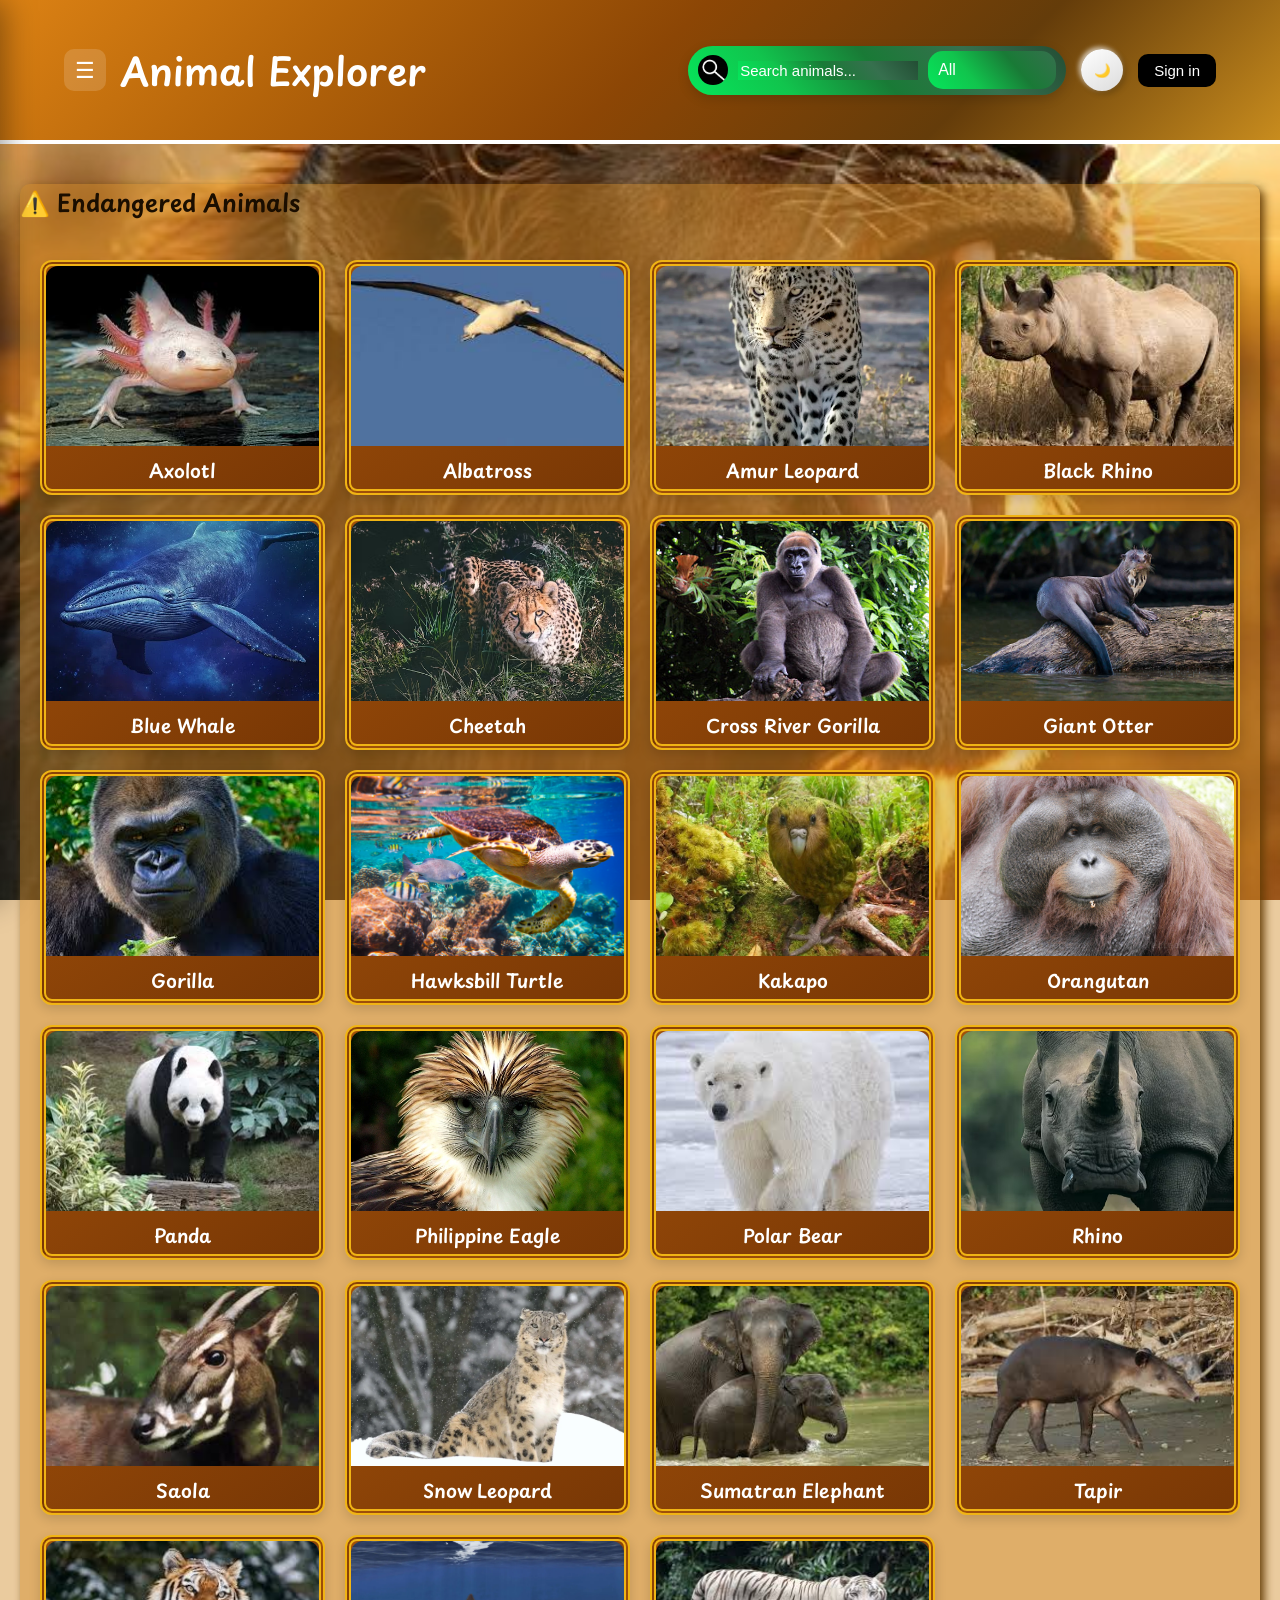
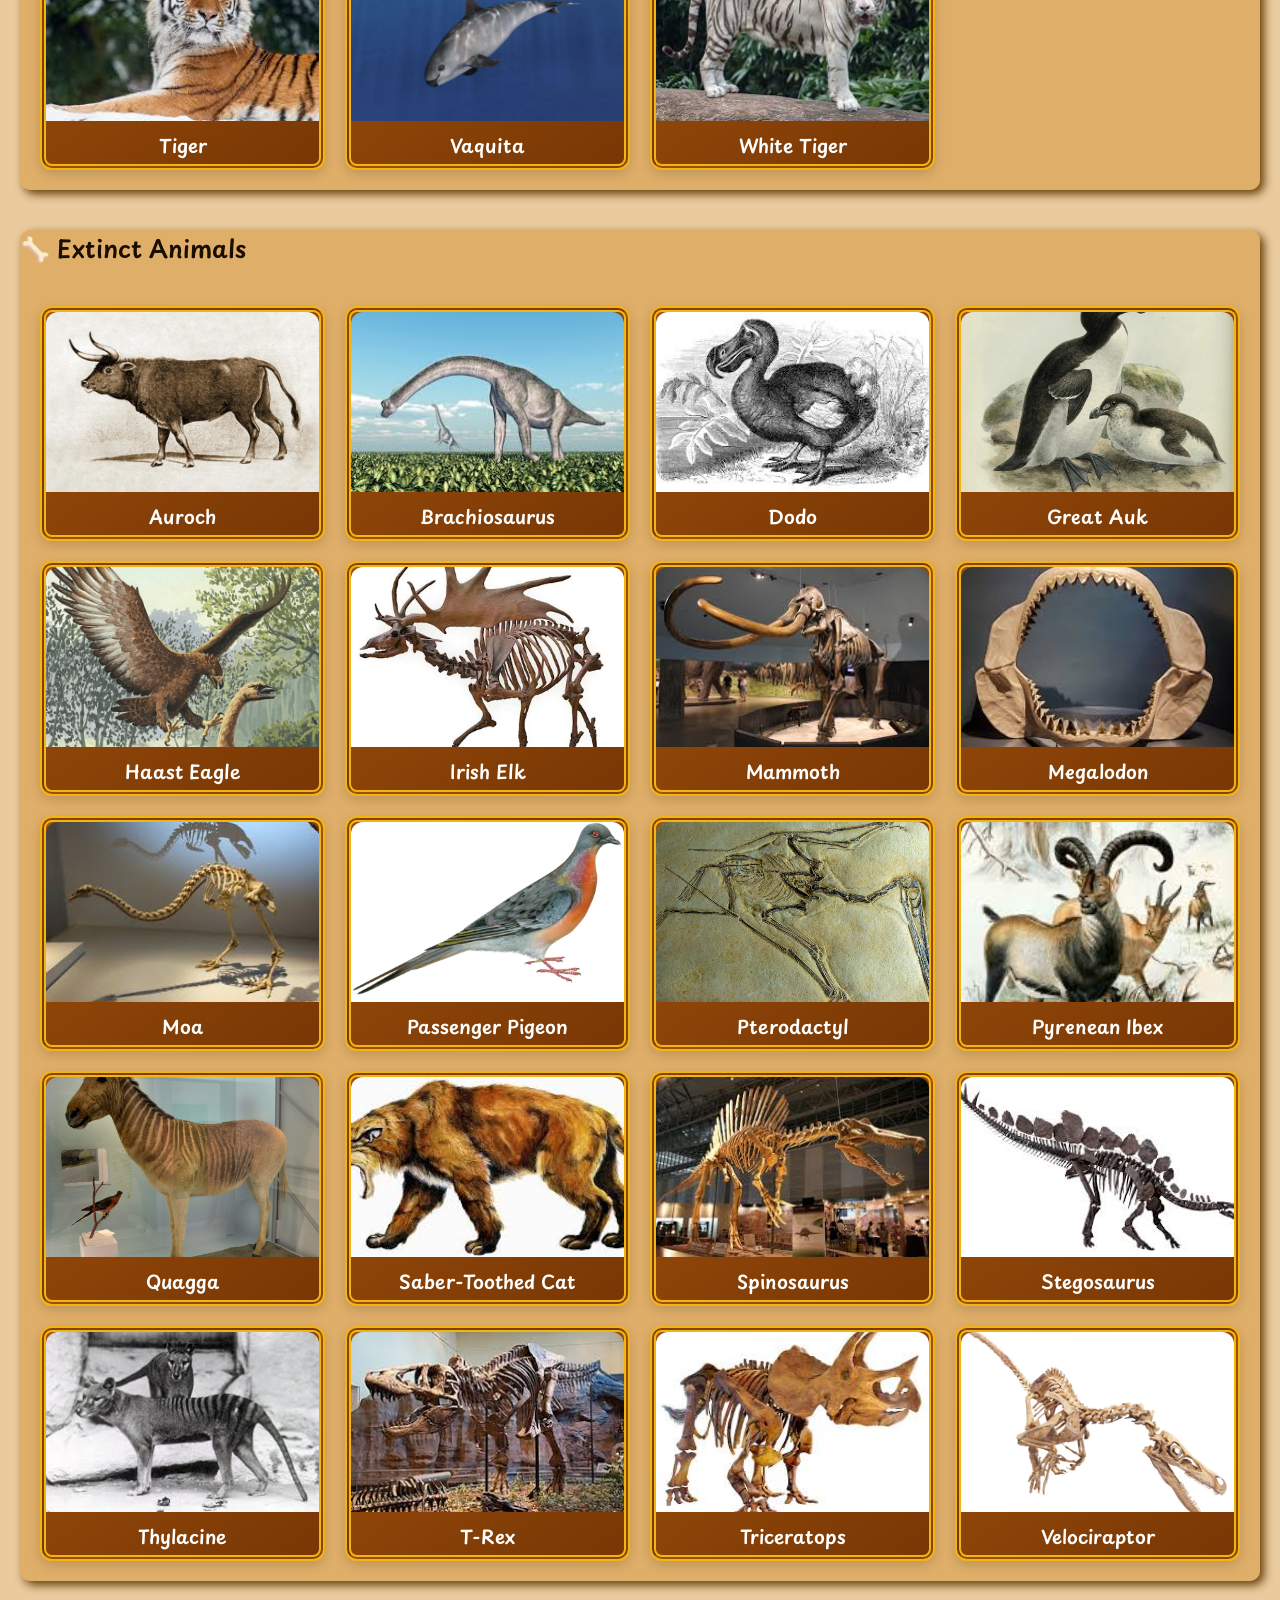
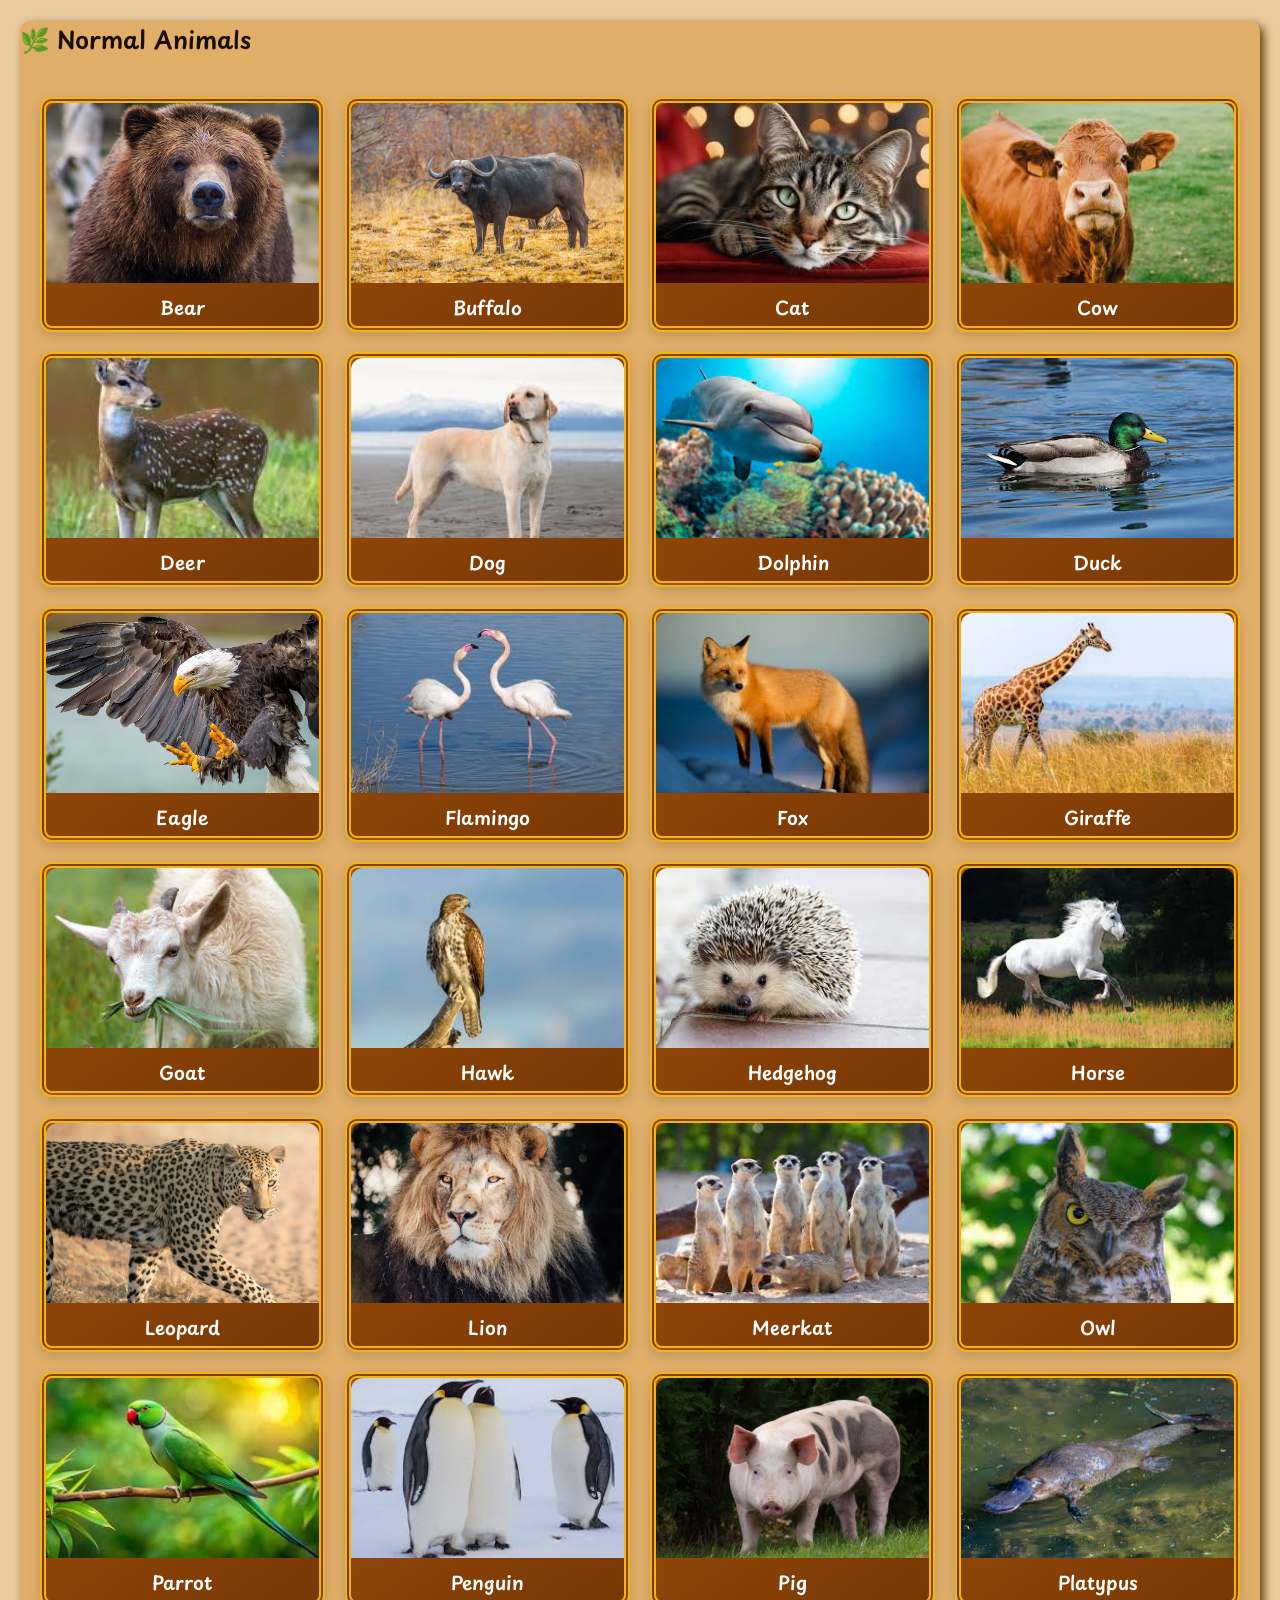
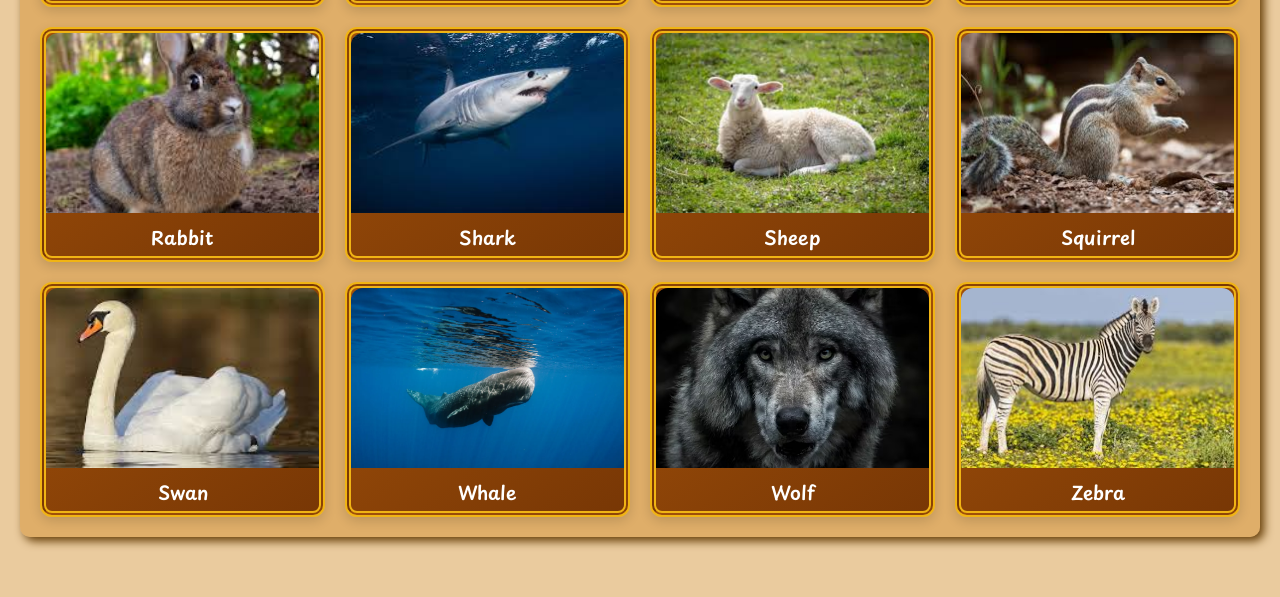
<file: index.html>
<!DOCTYPE html>
<html>

<head>
    <meta charset="UTF-8">
    <title>Animal Explorer</title>
    <link rel="stylesheet" href="style.css">
    <meta name="viewport" content="width=device-width, initial-scale=1.0">
    <link rel="preconnect" href="https://fonts.googleapis.com">
    <link rel="preconnect" href="https://fonts.gstatic.com" crossorigin>
    <link href="https://fonts.googleapis.com/css2?family=Playpen+Sans:wght@100..800&display=swap" rel="stylesheet">
</head>

<body>
    <div id="sidebarOverlay" class="sidebar-overlay"></div>
    <aside id="sidebar" class="sidebar">
        <div class="sidebar-header">
            <span>🐾 Explorer Menu</span>
            <button id="closeSidebar" class="sidebar-close">✕</button>
        </div>

        <div class="sidebar-section">
            <label class="sidebar-label"> Search Animals</label>
            <div class="sidebar-search-wrap">
                <input type="search" id="sidebarSearch" placeholder="Search animals..." class="sidebar-input">
            </div>
        </div>

        <!-- Category Filter -->
        <div class="sidebar-section">
            <label class="sidebar-label">🗂 Category</label>
            <div class="sidebar-cat-buttons">
                <button class="sidebar-cat-btn active-cat" data-value="all">All</button>
                <button class="sidebar-cat-btn" data-value="normal">Normal</button>
                <button class="sidebar-cat-btn" data-value="endangered">⚠️ Endangered</button>
                <button class="sidebar-cat-btn" data-value="extinct">🦴 Extinct</button>
            </div>
        </div>

        <!-- Dark / Light Mode -->
        <div class="sidebar-section">
            <label class="sidebar-label">🌗 Dark Mode</label>
            <div class="sidebar-toggle-row">
                <span class="toggle-label-off">☀️ Light</span>
                <label class="switch">
                    <input type="checkbox" id="sidebarDarkToggle">
                    <span class="slider-knob"></span>
                </label>
                <span class="toggle-label-on">🌙 Dark</span>
            </div>
        </div>

        <!-- Animal Theme -->
        <div class="sidebar-section">
            <label class="sidebar-label">🎨 Background Theme</label>
            <div class="sidebar-theme-grid">
                <button class="sidebar-theme-option" data-theme="lion">
                    <span class="theme-emoji">🦁</span>
                    <span>Lion</span>
                </button>
                <button class="sidebar-theme-option" data-theme="wolf">
                    <span class="theme-emoji">🐺</span>
                    <span>Wolf</span>
                </button>
                <button class="sidebar-theme-option" data-theme="flamingo">
                    <span class="theme-emoji">🦩</span>
                    <span>Flamingo</span>
                </button>
            </div>
        </div>

        <!-- Auth -->
        <div class="sidebar-section">
            <label class="sidebar-label">👤 Account</label>
            <button id="sidebarAuthBtn" class="sidebar-auth-btn">Sign In</button>
            <div id="sidebarUserInfo" class="sidebar-user-info" style="display:none"></div>
        </div>

        <!-- Navigation links -->
        <div class="sidebar-section">
            <label class="sidebar-label">📖 Navigate</label>
            <a href="index.html" class="sidebar-nav-link">🏠 Home</a>
        </div>

        <div class="sidebar-footer">Animal Explorer &copy; 2025</div>
    </aside>

    <!--"NAVBAR -->
    <header class="navbar">
        <div class="navbar-left">
            <button id="sidebarToggle" class="sidebar-toggle-btn" title="Open menu">☰</button>
            <a href="index.html">
                <h2 style="font-size: 38px">Animal Explorer</h2>
            </a>
        </div>
        <div class="right-section">
            <div class="search-bar">
                <span class="icon"><img src="magGlass.png" style="height:30px;border-radius:50%;margin-top:4px;"></span>
                <input type="search" id="search" placeholder="Search animals...">
                <div id="categoryFilter">
                    <div class="selected-value">All</div>
                    <div class="options-list">
                        <div class="option" data-value="all">All</div>
                        <div class="option" data-value="normal">Normal</div>
                        <div class="option" data-value="endangered">Endangered</div>
                        <div class="option" data-value="extinct">Extinct</div>
                    </div>
                </div>
            </div>
            <button id="themeToggle" class="theme-btn">
                <span class="icon">🌙</span>
            </button>
            <div class="auth-section">
                <button id="loginBtn">Sign in</button>
            </div>
        </div>
    </header>
    <main class="animal-sections">
        <section class="types">
            <h2>🐾 Most Popular Animals</h2>
            <div id="popularContainer" class="card-grid"></div>
        </section>
        <section class="types">
            <h2>⚠️ Endangered Animals</h2>
            <div id="endangeredContainer" class="card-grid"></div>
        </section>
        <section class="types">
            <h2>🦴 Extinct Animals</h2>
            <div id="extinctContainer" class="card-grid"></div>
        </section>
        <section class="types">
            <h2>🌿 Normal Animals</h2>
            <div id="animalContainer" class="card-grid"></div>
        </section>
    </main>

    <div id="authModal" class="modal">
        <div class="modal-content">
            <span id="closeModal">&times;</span>
            <h2 id="formTitle">Login</h2>
            <input type="text" id="username" placeholder="Username">
            <input type="password" id="password" placeholder="Password">
            <button id="submitBtn">Login</button>
            <p id="toggleText">Don't have an account? <span id="toggleForm">Register</span></p>
        </div>
    </div>

    <script src="auth.js"></script>
    <script src="script.js"></script>
    <script src="theme.js"></script>
    <script src="sidebar.js"></script>
</body>
</html>
</file>
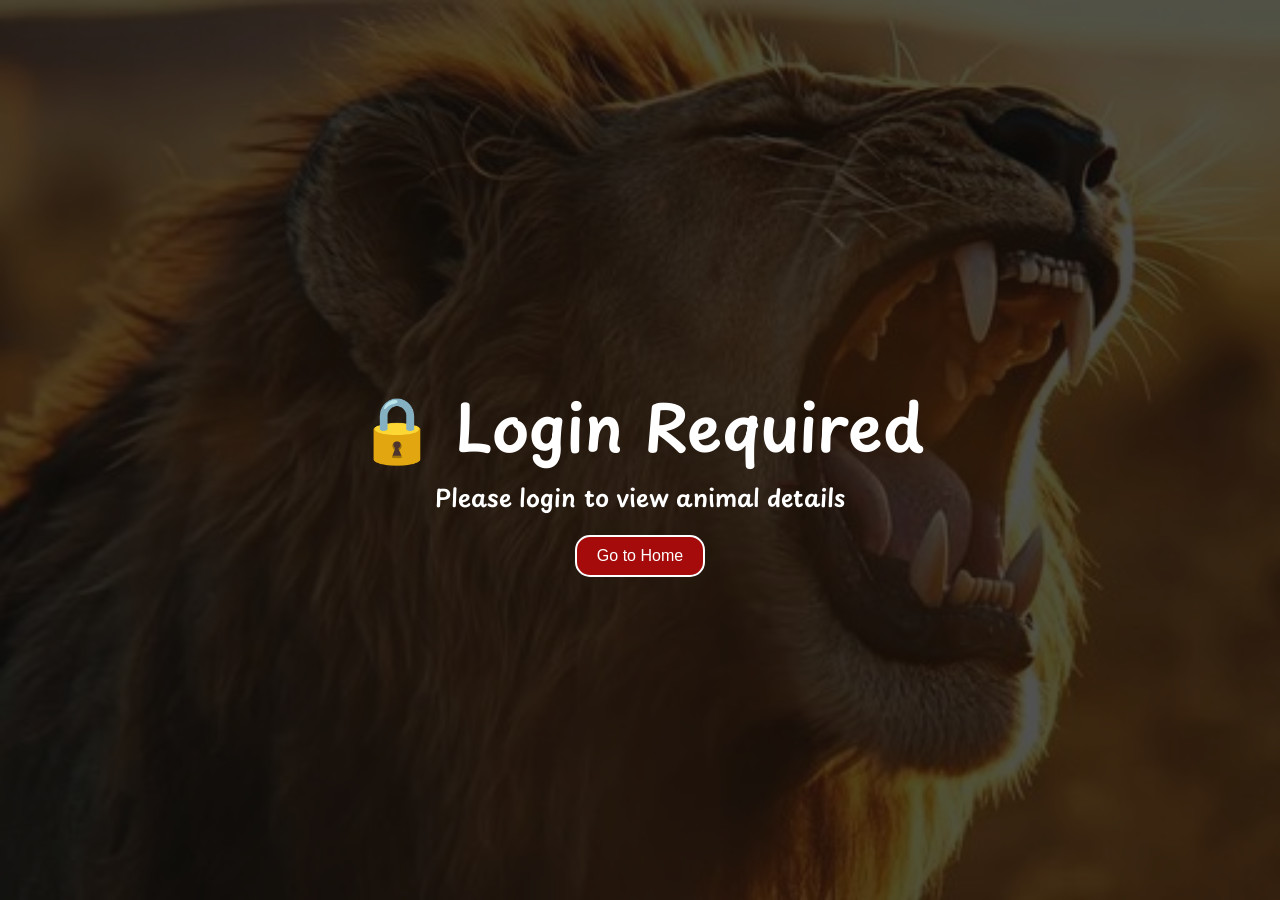
<file: animal.html>
<!DOCTYPE html>
<html>

<head>
    <meta charset="UTF-8">
    <meta name="viewport" content="width=device-width, initial-scale=1.0">
    <title>Animal Explorer</title>
    <link rel="stylesheet" href="style.css">
    <link rel="preconnect" href="https://fonts.googleapis.com">
    <link rel="preconnect" href="https://fonts.gstatic.com" crossorigin>
    <link href="https://fonts.googleapis.com/css2?family=Playpen+Sans:wght@100..800&display=swap" rel="stylesheet">
</head>

<body>

    <!--1. SIDEBAR -->
    <div id="sidebarOverlay" class="sidebar-overlay"></div>
    <aside id="sidebar" class="sidebar">
        <div class="sidebar-header">
            <span>🐾 Explorer Menu</span>
            <button id="closeSidebar" class="sidebar-close">✕</button>
        </div>

        <!-- Search -->
        <div class="sidebar-section">
            <label class="sidebar-label">🔍 Search Animals</label>
            <div class="sidebar-search-wrap">
                <input type="search" id="sidebarSearch" placeholder="Search animals..." class="sidebar-input">
            </div>
        </div>

        <!-- Category Filter -->
        <div class="sidebar-section">
            <label class="sidebar-label">🗂 Category</label>
            <div class="sidebar-cat-buttons">
                <button class="sidebar-cat-btn active-cat" data-value="all">All</button>
                <button class="sidebar-cat-btn" data-value="normal">Normal</button>
                <button class="sidebar-cat-btn" data-value="endangered">⚠️ Endangered</button>
                <button class="sidebar-cat-btn" data-value="extinct">🦴 Extinct</button>
            </div>
        </div>

        <!-- Dark / Light Mode -->
        <div class="sidebar-section">
            <label class="sidebar-label">🌗 Dark Mode</label>
            <div class="sidebar-toggle-row">
                <span class="toggle-label-off">☀️ Light</span>
                <label class="switch">
                    <input type="checkbox" id="sidebarDarkToggle">
                    <span class="slider-knob"></span>
                </label>
                <span class="toggle-label-on">🌙 Dark</span>
            </div>
        </div>

        <!-- Animal Theme -->
        <div class="sidebar-section">
            <label class="sidebar-label">🎨 Background Theme</label>
            <div class="sidebar-theme-grid">
                <button class="sidebar-theme-option" data-theme="lion">
                    <span class="theme-emoji">🦁</span>
                    <span>Lion</span>
                </button>
                <button class="sidebar-theme-option" data-theme="wolf">
                    <span class="theme-emoji">🐺</span>
                    <span>Wolf</span>
                </button>
                <button class="sidebar-theme-option" data-theme="flamingo">
                    <span class="theme-emoji">🦩</span>
                    <span>Flamingo</span>
                </button>
            </div>
        </div>

        <!-- Auth -->
        <div class="sidebar-section">
            <label class="sidebar-label">👤 Account</label>
            <button id="sidebarAuthBtn" class="sidebar-auth-btn">Sign In</button>
            <div id="sidebarUserInfo" class="sidebar-user-info" style="display:none"></div>
        </div>

        <!-- Navigation links -->
        <div class="sidebar-section">
            <label class="sidebar-label">📖 Navigate</label>
            <a href="index.html" class="sidebar-nav-link">🏠 Home</a>
        </div>

        <div class="sidebar-footer">Animal Explorer &copy; 2025</div>
    </aside>

    <!-- 2. NAVBAR -->
    <header class="navbar">
        <div class="navbar-left">
            <button id="sidebarToggle" class="sidebar-toggle-btn" title="Open menu">☰</button>
            <a href="index.html">
                <h2 style="font-size: 38px">Animal Explorer</h2>
            </a>
        </div>
        <div class="right-section">
            <div class="search-bar">
                <span class="icon">
                    <img src="magGlass.png" style="height:30px;border-radius:50%;margin-top:4px;">
                </span>
                <input type="search" id="search" placeholder="Search animals...">
                <select id="categoryFilter">
                    <option value="all">All</option>
                    <option value="normal">Normal</option>
                    <option value="endangered">Endangered</option>
                    <option value="extinct">Extinct</option>
                </select>
            </div>
            <button id="themeToggle" class="theme-btn">
                <span class="icon">🌙</span>
            </button>
            <div class="auth-section">
                <button id="loginBtn">Sign in</button>
            </div>
        </div>
    </header>

    <!-- 3. ANIMAL PAGE -->
    <div class="animal-page">

        <!-- Gallery -->
        <div class="animal-gallery">
            <img id="mainImage" class="main-img">
            <div class="thumbnail-wrapper">
                <button id="prevBtn" class="nav-btn">&lt;</button>
                <div id="thumbnails" class="thumbnails"></div>
                <button id="nextBtn" class="nav-btn">&gt;</button>
            </div>
        </div>

        <!-- Info Panel — redesigned -->
        <div class="animal-info">
            <div class="info-name-block">
                <h1 id="animalName"></h1>
                <p id="animalScientific" class="scientific-name"></p>
                <div class="info-badges">
                    <span id="statusBadge" class="status-badge"></span>
                    <span id="viewsBadge" class="views-badge">👁 <span id="animalViews"></span></span>
                </div>
            </div>

            <!-- Description card -->
            <div class="info-card">
                <div class="info-card-title">📖 About</div>
                <p id="animalDesc" class="info-card-body"></p>
            </div>

            <!-- Stats grid -->
            <div class="info-stats-grid">
                <div class="info-stat-item">
                    <div class="stat-icon">🌍</div>
                    <div class="stat-content">
                        <div class="stat-label">Habitat</div>
                        <div id="animalHabitat" class="stat-value"></div>
                    </div>
                </div>
                <div class="info-stat-item">
                    <div class="stat-icon">🍖</div>
                    <div class="stat-content">
                        <div class="stat-label">Diet</div>
                        <div id="animalDiet" class="stat-value"></div>
                    </div>
                </div>
                <div class="info-stat-item">
                    <div class="stat-icon">⏳</div>
                    <div class="stat-content">
                        <div class="stat-label">Lifespan (Wild)</div>
                        <div id="animalLifespanWild" class="stat-value"></div>
                    </div>
                </div>
                <div class="info-stat-item">
                    <div class="stat-icon">🛡️</div>
                    <div class="stat-content">
                        <div class="stat-label">Lifespan (Protected)</div>
                        <div id="animalLifespanProtected" class="stat-value"></div>
                    </div>
                </div>
            </div>

            <!-- Breeds / Species -->
            <div class="info-card">
                <div class="info-card-title">🔬 Breeds / Species</div>
                <div id="animalBreeds" class="info-card-body breeds-wrap"></div>
            </div>
        </div>
    </div>

    <div><a href="index.html" id="back">⬅ Back</a></div>

    <!-- 5. AUTH MODAL -->
    <div id="authModal" class="modal">
        <div class="modal-content">
            <span id="closeModal">&times;</span>
            <h2 id="formTitle">Login</h2>
            <input type="text" id="username" placeholder="Username">
            <input type="password" id="password" placeholder="Password">
            <button id="submitBtn">Login</button>
            <p id="toggleText">Don't have an account? <span id="toggleForm">Register</span></p>
        </div>
    </div>

    <!-- 6. IMAGE LIGHTBOX -->
    <div id="imageModal" class="image-modal">
        <span id="closeImage">&times;</span>
        <img id="modalImg">
    </div>

    <script src="auth.js"></script>
    <script src="animalpage.js"></script>
    <script src="theme.js"></script>
    <script src="sidebar.js"></script>
</body>
</html>
</file>
<file: style.css>
/* ═══════════════════════════════════════════════════════
   Animal Explorer — style.css
   ═══════════════════════════════════════════════════════ */

* {
    box-sizing: border-box;
    transition: background 0.35s, color 0.3s, border-color 0.3s;
}

/* ── CSS Variables (defaults = lion light) ───────────── */
:root {
    --bg-color: rgba(210, 140, 40, 0.45);
    --text-color: #1a0e00;
    --card-bg: linear-gradient(145deg, rgb(160, 80, 10), rgb(120, 55, 5));
    --navbar-bg: linear-gradient(135deg, rgb(220, 130, 20), rgb(180, 100, 10), rgb(140, 70, 5), rgb(100, 60, 10), rgb(200, 140, 30));
    --card-bo: rgb(240, 180, 20);
    --box-sh: 4px 4px 10px rgb(100, 60, 5);
    --accent: rgb(220, 130, 20);
    --sidebar-bg: linear-gradient(160deg, rgba(200, 120, 15, 0.97), rgba(140, 70, 5, 0.97));
    --sidebar-item-bg: rgba(255, 200, 80, 0.18);
    --sidebar-item-hover: rgba(255, 200, 80, 0.35);
}

/* ── Dark mode base ──────────────────────────────────── */
.dark-mode {
    --bg-color: rgba(30, 18, 5, 0.7);
    --text-color: #e5e7eb;
    --card-bg: linear-gradient(145deg, #2a1a05, #1a0f02);
    --navbar-bg: linear-gradient(45deg, #0d0800, rgb(40, 25, 5), #1a1005);
    --card-bo: rgba(80, 50, 10, 0.9);
    --box-sh: 4px 4px 12px rgb(15, 8, 1);
    --accent: rgb(200, 120, 15);
    --sidebar-bg: linear-gradient(160deg, rgba(30, 18, 5, 0.98), rgba(15, 8, 2, 0.98));
    --sidebar-item-bg: rgba(200, 120, 15, 0.15);
    --sidebar-item-hover: rgba(200, 120, 15, 0.3);
}

body::before {
    content: "";
    position: fixed;
    inset: 0;
    pointer-events: none;
    z-index: 0;
}

body {
    margin: 0;
    font-family: Arial, Helvetica, sans-serif;
    background: var(--bg-color);
    background-attachment: fixed;
    background-size: cover;
    background-repeat: no-repeat;
    color: var(--text-color);
    overflow-x: hidden;
    position: relative;
    z-index: 1;
}

/* ── Background themes ───────────────────────────────── */
.lion-theme {
    background-image: url("lionBackground.jpg");
}

.wolf-theme {
    background-image: url("wolfBackground.jpg");
}

.flamingo-theme {
    background-image: url("flamingoBackground.jpg");
}

.dark-mode.lion-theme {
    background-image: url("lionBackgroundDark.jpg");
}

.dark-mode.wolf-theme {
    background-image: url("wolfBackgroundDark.jpg");
}

.dark-mode.flamingo-theme {
    background-image: url("flamingoBackgroundDark.jpg");
}

/* ── Typography ─────────────────────────────────────── */
h1,
h2,
h3,
p {
    font-family: "Playpen Sans", cursive;
    font-optical-sizing: auto;
    font-weight: 600;
}

a {
    text-decoration: none;
    color: inherit;
}

/* ═══════════════════════════════════════════════════════
   SIDEBAR
   ═══════════════════════════════════════════════════════ */

.sidebar-overlay {
    display: none;
    position: fixed;
    inset: 0;
    background: rgba(0, 0, 0, 0.55);
    z-index: 900;
    backdrop-filter: blur(3px);
}

.sidebar-overlay.overlay-show {
    display: block;
}

.sidebar {
    position: fixed;
    top: 0;
    left: 0;
    width: 310px;
    height: 100vh;
    background: var(--sidebar-bg);
    z-index: 1000;
    transform: translateX(-100%);
    transition: transform 0.32s cubic-bezier(0.4, 0, 0.2, 1);
    overflow-y: auto;
    display: flex;
    flex-direction: column;
    color: white;
    box-shadow: 4px 0 30px rgba(0, 0, 0, 0.4);
}

.sidebar.sidebar-open {
    transform: translateX(0);
}

/* Scrollbar inside sidebar */
.sidebar::-webkit-scrollbar {
    width: 5px;
}

.sidebar::-webkit-scrollbar-thumb {
    background: rgba(255, 255, 255, 0.25);
    border-radius: 10px;
}

/* Header */
.sidebar-header {
    display: flex;
    align-items: center;
    justify-content: space-between;
    padding: 18px 20px;
    font-size: 1.15rem;
    font-family: "Playpen Sans", cursive;
    font-weight: 700;
    border-bottom: 1px solid rgba(255, 255, 255, 0.15);
    background: rgba(0, 0, 0, 0.15);
}

.sidebar-close {
    background: rgba(255, 255, 255, 0.12);
    border: none;
    color: white;
    width: 32px;
    height: 32px;
    border-radius: 50%;
    cursor: pointer;
    font-size: 1rem;
    display: flex;
    align-items: center;
    justify-content: center;
    transition: background 0.2s;
}

.sidebar-close:hover {
    background: rgba(255, 255, 255, 0.28);
}

/* Sections */
.sidebar-section {
    padding: 16px 20px;
    border-bottom: 1px solid rgba(255, 255, 255, 0.1);
}

.sidebar-label {
    display: block;
    font-size: 0.75rem;
    font-weight: 700;
    letter-spacing: 0.08em;
    text-transform: uppercase;
    color: rgba(255, 255, 255, 0.65);
    margin-bottom: 10px;
    font-family: Arial, sans-serif;
}

/* Search inside sidebar */
.sidebar-search-wrap {
    display: flex;
    align-items: center;
    background: rgba(255, 255, 255, 0.12);
    border-radius: 10px;
    padding: 4px 10px;
    border: 1px solid rgba(255, 255, 255, 0.2);
}

.sidebar-input {
    background: transparent;
    border: none;
    outline: none;
    color: white;
    font-size: 0.95rem;
    width: 100%;
    padding: 6px 4px;
}

.sidebar-input::placeholder {
    color: rgba(255, 255, 255, 0.5);
}

/* Category buttons */
.sidebar-cat-buttons {
    display: flex;
    flex-direction: column;
    gap: 7px;
}

.sidebar-cat-btn {
    background: var(--sidebar-item-bg);
    color: white;
    border: 1px solid rgba(255, 255, 255, 0.15);
    border-radius: 9px;
    padding: 9px 14px;
    cursor: pointer;
    font-size: 0.9rem;
    font-family: "Playpen Sans", cursive;
    text-align: left;
    transition: background 0.2s, transform 0.15s;
}

.sidebar-cat-btn:hover {
    background: var(--sidebar-item-hover);
    transform: translateX(4px);
}

.sidebar-cat-btn.active-cat {
    background: rgba(255, 255, 255, 0.28);
    border-color: rgba(255, 255, 255, 0.5);
    font-weight: 700;
}

/* Dark mode toggle row */
.sidebar-toggle-row {
    display: flex;
    align-items: center;
    gap: 12px;
    padding: 4px 0;
}

.toggle-label-off,
.toggle-label-on {
    font-size: 0.9rem;
    color: rgba(255, 255, 255, 0.8);
}

/* iOS-style toggle switch */
.switch {
    position: relative;
    display: inline-block;
    width: 52px;
    height: 28px;
    flex-shrink: 0;
}

.switch input {
    opacity: 0;
    width: 0;
    height: 0;
}

.slider-knob {
    position: absolute;
    cursor: pointer;
    inset: 0;
    background: rgba(255, 255, 255, 0.2);
    border-radius: 28px;
    transition: background 0.3s;
}

.slider-knob::before {
    content: "";
    position: absolute;
    width: 22px;
    height: 22px;
    left: 3px;
    bottom: 3px;
    background: white;
    border-radius: 50%;
    transition: transform 0.3s;
    box-shadow: 0 2px 5px rgba(0, 0, 0, 0.3);
}

.switch input:checked+.slider-knob {
    background: rgba(255, 255, 255, 0.45);
}

.switch input:checked+.slider-knob::before {
    transform: translateX(24px);
}

/* Theme option grid */
.sidebar-theme-grid {
    display: grid;
    grid-template-columns: repeat(3, 1fr);
    gap: 8px;
}

.sidebar-theme-option {
    background: var(--sidebar-item-bg);
    border: 1px solid rgba(255, 255, 255, 0.15);
    border-radius: 10px;
    color: white;
    padding: 10px 6px;
    cursor: pointer;
    font-family: "Playpen Sans", cursive;
    font-size: 0.78rem;
    display: flex;
    flex-direction: column;
    align-items: center;
    gap: 4px;
    transition: background 0.2s, transform 0.15s, border-color 0.2s;
}

.sidebar-theme-option:hover {
    background: var(--sidebar-item-hover);
    transform: scale(1.04);
}

.sidebar-theme-option.active-theme {
    background: rgba(255, 255, 255, 0.32);
    border-color: white;
    font-weight: 700;
}

.theme-emoji {
    font-size: 1.5rem;
}

/* Auth in sidebar */
.sidebar-auth-btn {
    width: 100%;
    padding: 10px;
    background: rgba(255, 255, 255, 0.15);
    border: 1px solid rgba(255, 255, 255, 0.3);
    border-radius: 10px;
    color: white;
    font-family: "Playpen Sans", cursive;
    font-size: 0.95rem;
    cursor: pointer;
    transition: background 0.2s;
}

.sidebar-auth-btn:hover {
    background: rgba(255, 255, 255, 0.28);
}

.sidebar-user-info {
    display: flex;
    flex-direction: column;
    gap: 8px;
    align-items: flex-start;
}

.sidebar-username {
    font-size: 0.95rem;
    font-weight: 600;
    color: rgba(255, 255, 255, 0.9);
}

.sidebar-logout-btn {
    background: rgba(220, 50, 50, 0.35);
    border: 1px solid rgba(255, 80, 80, 0.4);
    border-radius: 8px;
    color: white;
    padding: 6px 12px;
    font-size: 0.85rem;
    cursor: pointer;
    transition: background 0.2s;
}

.sidebar-logout-btn:hover {
    background: rgba(220, 50, 50, 0.6);
}

/* Nav links in sidebar */
.sidebar-nav-link {
    display: block;
    background: var(--sidebar-item-bg);
    border: 1px solid rgba(255, 255, 255, 0.12);
    border-radius: 9px;
    padding: 9px 14px;
    color: white;
    font-size: 0.9rem;
    text-decoration: none;
    transition: background 0.2s, transform 0.15s;
}

.sidebar-nav-link:hover {
    background: var(--sidebar-item-hover);
    transform: translateX(4px);
}

.sidebar-footer {
    margin-top: auto;
    padding: 16px 20px;
    font-size: 0.75rem;
    color: rgba(255, 255, 255, 0.35);
    text-align: center;
    border-top: 1px solid rgba(255, 255, 255, 0.08);
}

/* ═══════════════════════════════════════════════════════
   THEME POPUP (button click menu)
   ═══════════════════════════════════════════════════════ */
#themePopup {
    position: absolute;
    z-index: 2000;
    background: var(--sidebar-bg);
    border: 1px solid rgba(255, 255, 255, 0.2);
    border-radius: 14px;
    padding: 8px;
    display: flex;
    flex-direction: column;
    gap: 6px;
    min-width: 170px;
    box-shadow: 0 8px 32px rgba(0, 0, 0, 0.35);
    animation: popupFadeIn 0.18s ease;
}

@keyframes popupFadeIn {
    from {
        opacity: 0;
        transform: translateX(-50%) translateY(-6px);
    }

    to {
        opacity: 1;
        transform: translateX(-50%) translateY(0);
    }
}

#themePopup button {
    display: flex;
    align-items: center;
    gap: 9px;
    background: var(--sidebar-item-bg);
    border: 1px solid rgba(255, 255, 255, 0.12);
    border-radius: 9px;
    color: white;
    font-family: "Playpen Sans", cursive;
    font-size: 0.88rem;
    padding: 9px 13px;
    cursor: pointer;
    transition: background 0.18s;
    width: 100%;
    text-align: left;
}

#themePopup button:hover {
    background: var(--sidebar-item-hover);
}

/* ═══════════════════════════════════════════════════════
   NAVBAR
   ═══════════════════════════════════════════════════════ */
header {
    background: var(--navbar-bg);
    color: white;
    border-bottom: 4px white solid;
    position: sticky;
    top: 0;
    z-index: 800;
}

.navbar {
    display: flex;
    align-items: center;
    justify-content: space-between;
    padding: 10px 5%;
}

.navbar-left {
    display: flex;
    align-items: center;
    gap: 14px;
}

/* Hamburger button */
.sidebar-toggle-btn {
    background: rgba(255, 255, 255, 0.15);
    border: none;
    color: white;
    font-size: 1.4rem;
    width: 42px;
    height: 42px;
    border-radius: 10px;
    cursor: pointer;
    display: flex;
    align-items: center;
    justify-content: center;
    transition: background 0.2s, transform 0.15s;
    flex-shrink: 0;
}

.sidebar-toggle-btn:hover {
    background: rgba(255, 255, 255, 0.28);
}

.sidebar-toggle-btn:active {
    transform: scale(0.93);
}

.right-section {
    display: flex;
    align-items: center;
    gap: 15px;
}

/* ── Theme button ──────────────────────────────────────── */
.dark-mode .theme-btn {
    background: linear-gradient(145deg, #1e293b, #0f172a);
    box-shadow: -2px -2px 5px rgba(255, 255, 255, 0.05);
}

.theme-btn {
    position: relative;
    display: flex;
    align-items: center;
    justify-content: center;
    width: 42px;
    height: 42px;
    border-radius: 50%;
    border: none;
    cursor: pointer;
    background: linear-gradient(145deg, #ffffff, #dcdcdc);
    box-shadow: 3px 3px 6px rgba(0, 0, 0, 0.2), -2px -2px 5px rgba(255, 255, 255, 0.7);
    transition: all 0.3s ease;
    z-index: 1100;
}

.theme-btn:hover {
    transform: scale(1.1);
}

.theme-btn:active {
    transform: scale(0.95);
}

.theme-btn .icon {
    font-size: 18px;
}

/* ── Search bar ────────────────────────────────────────── */
.search-bar {
    display: flex;
    align-items: center;
    background: linear-gradient(50deg, rgb(5, 230, 91), rgb(17, 196, 77), rgb(25, 122, 54), rgb(54, 112, 78), rgb(35, 77, 52));
    border-radius: 30px;
    gap: 10px;
    box-shadow: 0 4px 12px rgba(0, 0, 0, 0.15);
    padding: 5px 10px;
}

#search {
    background: linear-gradient(50deg, rgb(5, 230, 91), rgb(17, 196, 77), rgb(25, 122, 54), rgb(54, 112, 78), rgb(35, 77, 52));
    color: white;
}

#search::placeholder {
    color: white;
}

.dark-mode .search-bar {
    background: linear-gradient(50deg, rgb(49, 13, 209), rgb(33, 53, 151), rgb(36, 36, 97), rgb(22, 17, 39));
}

.dark-mode #search {
    background: linear-gradient(50deg, rgb(72, 42, 206), rgb(33, 53, 151), rgb(45, 45, 158), rgb(51, 31, 116));
    color: white;
}

.dark-mode #search::placeholder {
    color: white;
}

.search-bar .icon {
    font-size: 18px;
    color: gray;
}

.search-bar input {
    border: none;
    outline: none;
    font-size: 15px;
    width: 180px;
}

.search-bar select {
    border: none;
    outline: none;
    font-size: 14px;
    background: transparent;
}

/* ── Custom category dropdown ──────────────────────────── */
#categoryFilter {
    position: relative;
    display: inline-block;
    width: 8rem;
    width: 8rem;
    cursor: pointer;
    border-radius: 15px;
    color: white;
    padding: 10px;
    background: linear-gradient(50deg, rgb(5, 230, 91), rgb(17, 196, 77), rgb(25, 122, 54), rgb(54, 112, 78));
    user-select: none;
}

.dark-mode #categoryFilter {
    background: linear-gradient(50deg, rgb(72, 42, 206), rgb(33, 53, 151), rgb(45, 45, 158), rgb(51, 31, 116));
}

.options-list {
    display: none;
    position: absolute;
    top: 100%;
    left: 0;
    width: 100%;
    z-index: 10;
}

#categoryFilter:hover .options-list {
    display: block;
}

.option {
    background: linear-gradient(50deg, rgb(5, 230, 91), rgb(16, 168, 74), rgb(31, 90, 50), rgb(26, 88, 44));
    border-radius: 5px;
    padding: 15px;
    margin-top: 2px;
    color: white;
}

.option:hover {
    background: linear-gradient(50deg, rgb(5, 230, 174), rgb(16, 168, 135), rgb(31, 81, 90), rgb(19, 71, 73));
}

.dark-mode .option {
    background: linear-gradient(50deg, rgb(72, 42, 206), rgb(33, 53, 151), rgb(45, 45, 158), rgb(51, 31, 116));
}

.dark-mode .option:hover {
    background: linear-gradient(50deg, rgba(132, 119, 190, 0.8), rgba(48, 64, 141, 0.8), rgba(8, 8, 70, 0.8));
}

/* ── Auth button ───────────────────────────────────────── */
.auth-section {
    margin-left: auto;
}

.auth-section button {
    padding: 8px 16px;
    font-size: 15px;
    border: none;
    border-radius: 10px;
    background: black;
    color: white;
    cursor: pointer;
}

.auth-section button:hover {
    border: 1px solid white;
    transform: scale(1.1);
}

/* ── loadingBtn ─────────────────────────────────────────── */
#loadingBtn {
    font-size: 1rem;
    background-color: rgb(165, 11, 11);
    color: white;
    border: 2px white solid;
    border-radius: 15px;
    padding: 10px 20px;
    cursor: pointer;
}

#loadingBtn:hover {
    transform: scale(1.1);
    border: 2px red solid;
}

#loadingBtn:active {
    color: #000;
    background-color: rgb(10, 10, 143);
    border: 2px blue solid;
}

/* ═══════════════════════════════════════════════════════
   SECTION TYPES
   ═══════════════════════════════════════════════════════ */
.types {
    border-radius: 10px;
    background-color: rgba(245, 188, 31, 0.7);
    box-shadow: var(--box-sh);
}

.dark-mode .types {
    background-color: rgba(20, 20, 40, 0.6);
}

/* ═══════════════════════════════════════════════════════
   CARD GRID
   ═══════════════════════════════════════════════════════ */
.animal-sections {
    padding: 20px;
}

.animal-sections section {
    background: var(--bg-color);
    margin-bottom: 40px;
}

.card-grid {
    display: grid;
    grid-template-columns: repeat(auto-fit, minmax(260px, 1fr));
    gap: 20px;
    padding: 20px;
}

.card {
    border: 6px var(--card-bo) double;
    position: relative;
    background: var(--card-bg);
    border-radius: 12px;
    overflow: hidden;
    text-align: center;
    box-shadow: 0 4px 12px rgba(0, 0, 0, 0.15);
    transition: transform 0.25s ease, box-shadow 0.25s ease;
}

.card::before {
    content: "";
    position: absolute;
    inset: 0;
    backdrop-filter: blur(6px);
    z-index: -1;
}

.card:hover {
    transform: translateY(-8px) scale(1.02);
    box-shadow: 0 10px 25px rgba(0, 0, 0, 0.6);
}

.card h3 {
    margin: 10px 0 5px;
    color: white;
}

.card p {
    margin-bottom: 10px;
    color: #eee;
    font-size: 14px;
}

.card img {
    width: 100%;
    height: 180px;
    object-fit: cover;
    display: block;
    border-radius: 12px 12px 0 0;
}

/* Medals */
.medal {
    position: absolute;
    top: 10px;
    left: 10px;
    width: 36px;
    height: 36px;
    border-radius: 50%;
    display: flex;
    align-items: center;
    justify-content: center;
    font-weight: bold;
    font-size: 16px;
}

.gold {
    background: #FFD700;
}

.silver {
    background: #C0C0C0;
}

.bronze {
    background: #CD7F32;
}

.normal {
    background: white;
    color: black;
    border: 2px solid #ddd;
}

/* ═══════════════════════════════════════════════════════
   ANIMAL PAGE
   ═══════════════════════════════════════════════════════ */
.animal-page {
    display: flex;
    gap: 32px;
    padding: 24px;
    align-items: flex-start;
}

/* ── Gallery ────────────────────────────────────────── */
.animal-gallery {
    flex: 0 0 420px;
    max-width: 440px;
    border: 10px double rgb(80, 51, 25);
    border-radius: 14px;
    overflow: hidden;
    background: rgba(0, 0, 0, 0.15);
    min-height: 32rem;
    display: flex;
    flex-direction: column;
}

.dark-mode .animal-gallery {
    border-color: rgb(23, 18, 65);
}

.main-img {
    width: 100%;
    height: 300px;
    object-fit: cover;
    display: block;
    transition: opacity 0.3s ease-in-out;
    cursor: pointer;
}

.main-img.fade {
    opacity: 0.3;
}

.thumbnail-wrapper {
    display: flex;
    align-items: center;
    border-top: 8px double rgb(80, 51, 25);
    padding: 6px 4px;
    gap: 4px;
}

.dark-mode .thumbnail-wrapper {
    border-top-color: rgb(23, 18, 65);
}

.thumbnails {
    flex: 1;
    display: flex;
    gap: 8px;
    overflow-x: auto;
    padding: 4px;
}

.thumbnails::-webkit-scrollbar {
    display: none;
}

.thumbnails img {
    flex-shrink: 0;
    width: 66px;
    height: 66px;
    object-fit: cover;
    border-radius: 8px;
    cursor: pointer;
    opacity: 0.6;
    filter: blur(1px);
    transition: 0.25s;
}

.thumbnails img:hover {
    opacity: 1;
    filter: blur(0);
    transform: scale(1.1);
}

.thumbnails img.active {
    border: 2px solid white;
    opacity: 1;
    filter: blur(0);
}

.dark-mode .thumbnails img.active {
    border-color: white;
}

.nav-btn {
    background: rgba(255, 255, 255, 0.12);
    border: none;
    color: white;
    font-size: 18px;
    padding: 8px;
    cursor: pointer;
    border-radius: 8px;
    transition: 0.2s;
    flex-shrink: 0;
}

.nav-btn:hover {
    background: rgba(255, 255, 255, 0.25);
}

/* ── Info Panel ─────────────────────────────────────── */
.animal-info {
    flex: 1;
    min-width: 0;
    display: flex;
    flex-direction: column;
    gap: 18px;
}

/* Name block */
.info-name-block {
    background: var(--card-bg);
    border-radius: 14px;
    padding: 18px 20px;
    border: 3px solid rgba(255, 255, 255, 0.15);
}

.info-name-block h1 {
    margin: 0 0 4px 0;
    color: white;
    font-size: 2.2rem;
}

.scientific-name {
    margin: 0 0 12px 0;
    color: rgba(255, 255, 255, 0.7);
    font-style: italic;
    font-size: 1rem;
}

.info-badges {
    display: flex;
    gap: 10px;
    flex-wrap: wrap;
}

/* Status badge */
.status-badge {
    display: inline-block;
    padding: 4px 14px;
    border-radius: 20px;
    font-size: 0.8rem;
    font-weight: 700;
    letter-spacing: 0.05em;
    text-transform: uppercase;
    font-family: Arial, sans-serif;
}

.status-normal {
    background: rgba(60, 180, 60, 0.3);
    color: #90ee90;
    border: 1px solid #90ee90;
}

.status-endangered {
    background: rgba(255, 160, 0, 0.25);
    color: #ffa500;
    border: 1px solid #ffa500;
}

.status-extinct {
    background: rgba(180, 50, 50, 0.25);
    color: #ff8080;
    border: 1px solid #ff8080;
}

.views-badge {
    display: inline-flex;
    align-items: center;
    gap: 5px;
    padding: 4px 14px;
    background: rgba(255, 255, 255, 0.12);
    border: 1px solid rgba(255, 255, 255, 0.25);
    border-radius: 20px;
    font-size: 0.8rem;
    color: rgba(255, 255, 255, 0.8);
    font-family: Arial, sans-serif;
}

/* Info card (description, breeds) */
.info-card {
    background: var(--card-bg);
    border-radius: 14px;
    border: 3px solid rgba(255, 255, 255, 0.12);
    overflow: hidden;
}

.info-card-title {
    padding: 10px 16px;
    font-family: "Playpen Sans", cursive;
    font-weight: 700;
    font-size: 0.95rem;
    color: white;
    background: rgba(255, 255, 255, 0.1);
    border-bottom: 1px solid rgba(255, 255, 255, 0.1);
}

.info-card-body {
    padding: 14px 16px;
    color: rgba(255, 255, 255, 0.85);
    font-size: 0.95rem;
    line-height: 1.7;
    margin: 0;
}

/* Stats grid */
.info-stats-grid {
    display: grid;
    grid-template-columns: 1fr 1fr;
    gap: 12px;
}

.info-stat-item {
    background: var(--card-bg);
    border: 3px solid rgba(255, 255, 255, 0.12);
    border-radius: 14px;
    padding: 14px;
    display: flex;
    align-items: flex-start;
    gap: 12px;
}

.stat-icon {
    font-size: 1.6rem;
    line-height: 1;
    flex-shrink: 0;
}

.stat-label {
    font-size: 0.72rem;
    font-weight: 700;
    text-transform: uppercase;
    letter-spacing: 0.06em;
    color: rgba(255, 255, 255, 0.55);
    margin-bottom: 4px;
    font-family: Arial, sans-serif;
}

.stat-value {
    font-size: 0.92rem;
    color: rgba(255, 255, 255, 0.88);
    font-family: "Playpen Sans", cursive;
}

/* Breed pills */
.breeds-wrap {
    display: flex;
    flex-wrap: wrap;
    gap: 8px;
}

.breed-pill {
    display: inline-block;
    background: rgba(255, 255, 255, 0.15);
    border: 1px solid rgba(255, 255, 255, 0.25);
    border-radius: 20px;
    padding: 4px 12px;
    font-size: 0.82rem;
    color: rgba(255, 255, 255, 0.85);
    font-family: Arial, sans-serif;
}

.breed-na {
    color: rgba(255, 255, 255, 0.45);
    font-style: italic;
}

/* ── Back button ─────────────────────────────────────── */
#back {
    display: inline-block;
    padding: 10px 18px;
    margin: 10px 5% 20px;
    border-radius: 10px;
    background: var(--card-bg);
    color: white;
    font-size: 0.95rem;
    border: 2px solid rgba(255, 255, 255, 0.2);
    transition: transform 0.2s, background 0.2s;
}

#back:hover {
    transform: translateX(-4px);
}

/* ═══════════════════════════════════════════════════════
   MODALS
   ═══════════════════════════════════════════════════════ */
.modal {
    display: none;
    position: fixed;
    inset: 0;
    background: rgba(0, 0, 0, 0.6);
    justify-content: center;
    align-items: center;
    z-index: 1500;
}

.dark-mode .modal {
    background: rgba(255, 255, 255, 0.25);
}

.modal-content {
    background: white;
    padding: 24px;
    border-radius: 14px;
    width: 400px;
    position: relative;
    display: flex;
    flex-direction: column;
    gap: 12px;
    font-size: 18px;
    box-shadow: 0 20px 60px rgba(0, 0, 0, 0.5);
}

.dark-mode .modal-content {
    background: #111;
    color: white;
}

.modal-content input {
    padding: 10px;
    border-radius: 8px;
    border: 1px solid #ccc;
    font-size: 16px;
}

.dark-mode .modal-content input {
    background: #222;
    color: white;
    border-color: #444;
}

.modal-content button {
    font-size: 18px;
    align-self: center;
    padding: 8px 24px;
    border-radius: 8px;
    border: none;
    background: var(--accent, #333);
    color: white;
    cursor: pointer;
}

#closeModal {
    position: absolute;
    top: 10px;
    right: 14px;
    font-size: 36px;
    cursor: pointer;
    line-height: 1;
}

#toggleForm {
    color: #3b82f6;
    cursor: pointer;
}

/* Lightbox */
.image-modal {
    display: none;
    position: fixed;
    inset: 0;
    z-index: 1999;
    background: rgba(0, 0, 0, 0.92);
    justify-content: center;
    align-items: center;
}

.image-modal img {
    max-width: 90%;
    max-height: 90%;
    border-radius: 12px;
    box-shadow: 0 0 60px rgba(255, 255, 255, 0.1);
}

#closeImage {
    position: absolute;
    top: 20px;
    right: 30px;
    font-size: 40px;
    color: white;
    cursor: pointer;
}

/* ═══════════════════════════════════════════════════════
   RESPONSIVE
   ═══════════════════════════════════════════════════════ */
@media (max-width: 960px) {
    .info-stats-grid {
        grid-template-columns: 1fr;
    }
}

@media (max-width: 768px) {
    .animal-page {
        flex-direction: column;
        padding: 12px;
    }

    .animal-gallery {
        flex: unset;
        max-width: 100%;
        width: 100%;
        order: 1;
    }

    .animal-info {
        order: 2;
    }

    .main-img {
        height: 220px;
    }

    .navbar {
        flex-wrap: wrap;
        gap: 8px;
    }

    .right-section {
        width: 100%;
        flex-wrap: wrap;
        gap: 8px;
    }

    .search-bar {
        flex: 1;
    }

    .search-bar input {
        width: 100%;
    }

    .card-grid {
        gap: 12px;
        padding: 12px;
    }

    .card img {
        height: 150px;
    }

    .info-stats-grid {
        grid-template-columns: 1fr;
    }

    .sidebar {
        width: 285px;
    }
}

@media (max-width: 480px) {
    .navbar-left h2 {
        font-size: 1.4rem !important;
    }

    .info-name-block h1 {
        font-size: 1.6rem;
    }
}
</file>
